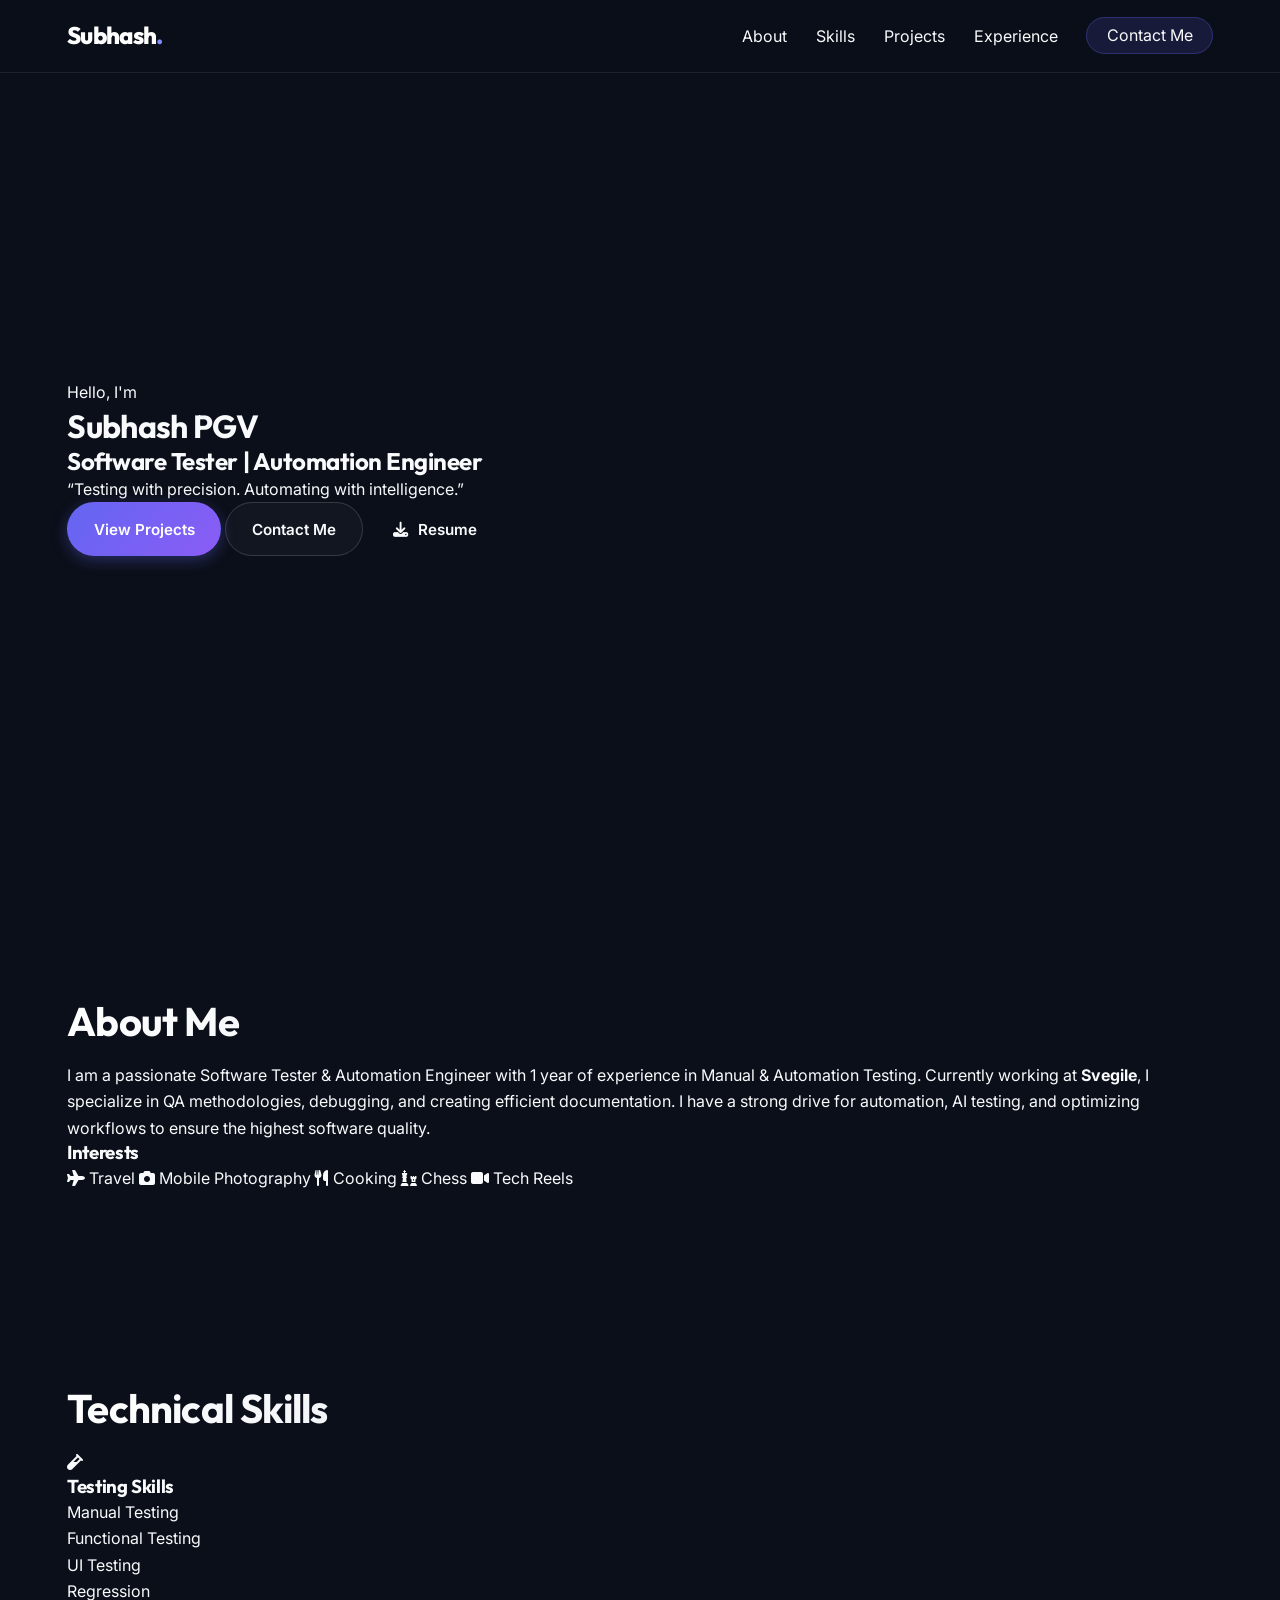
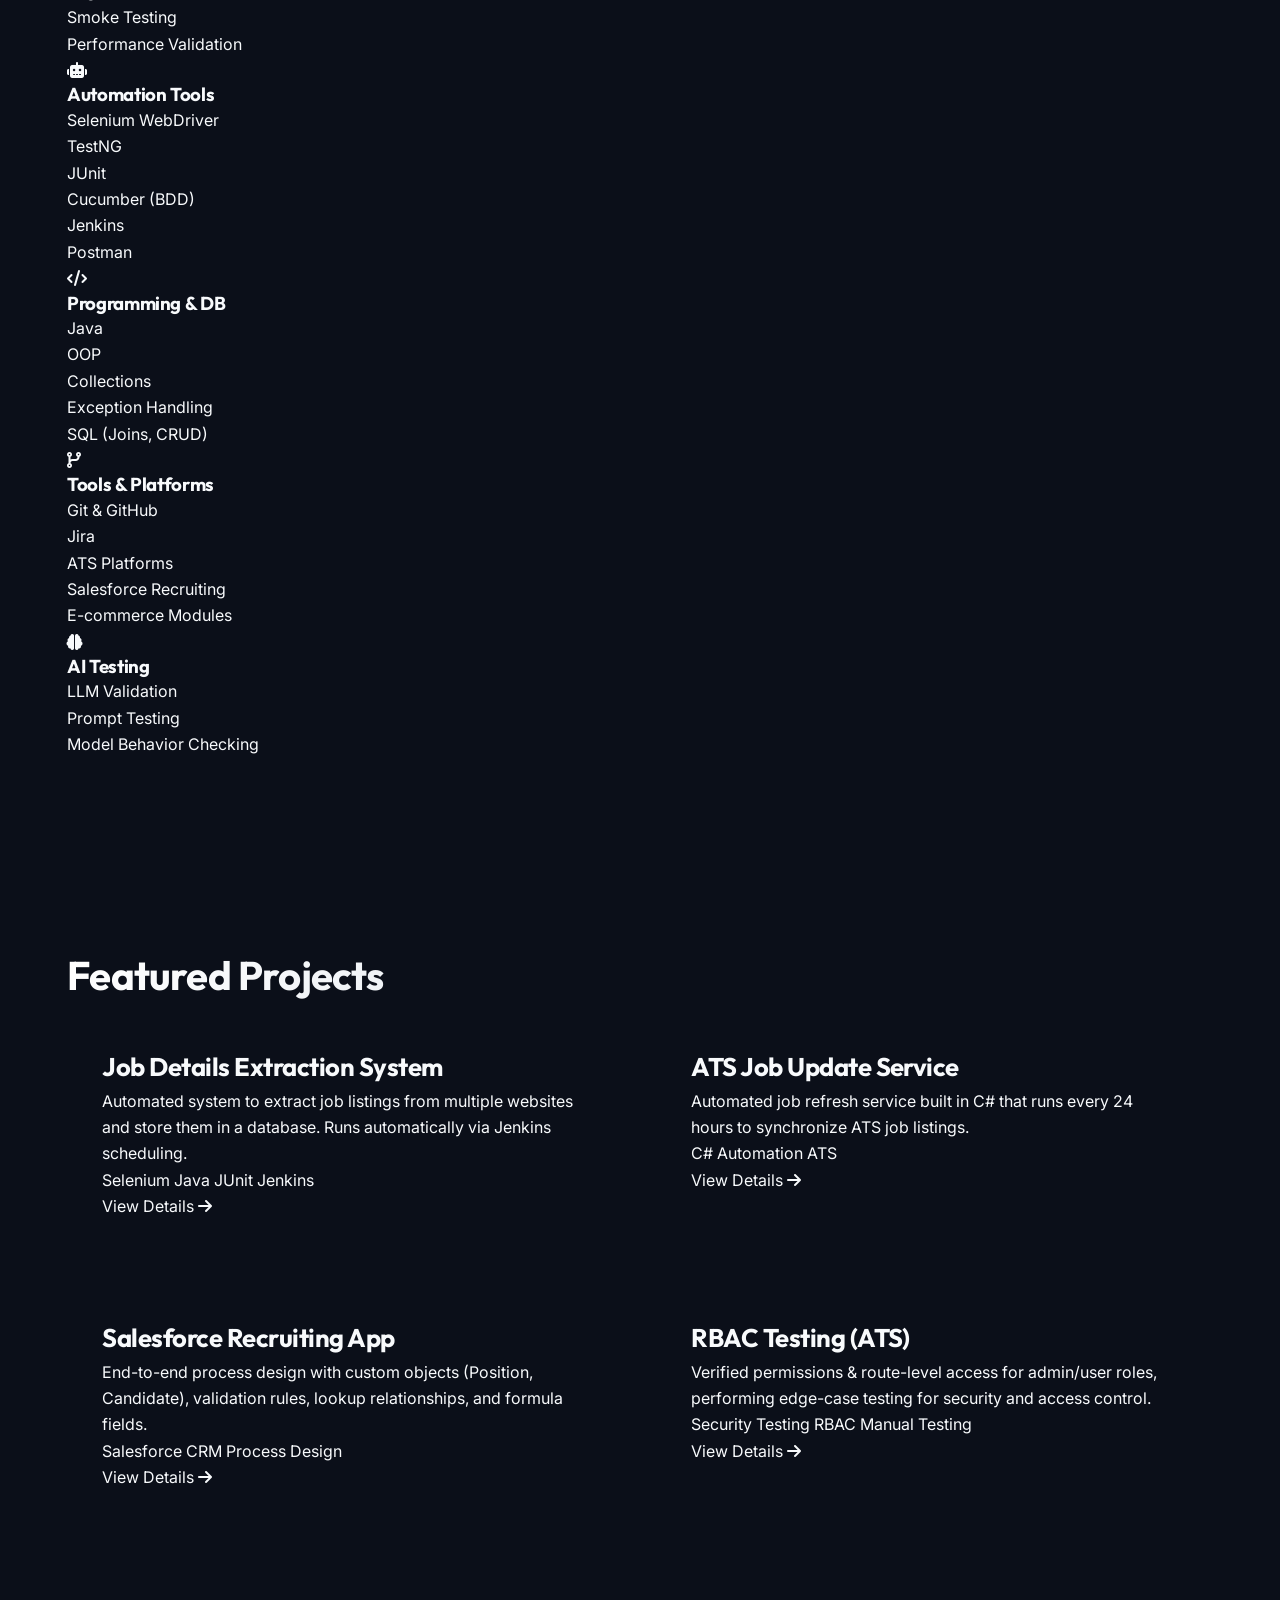
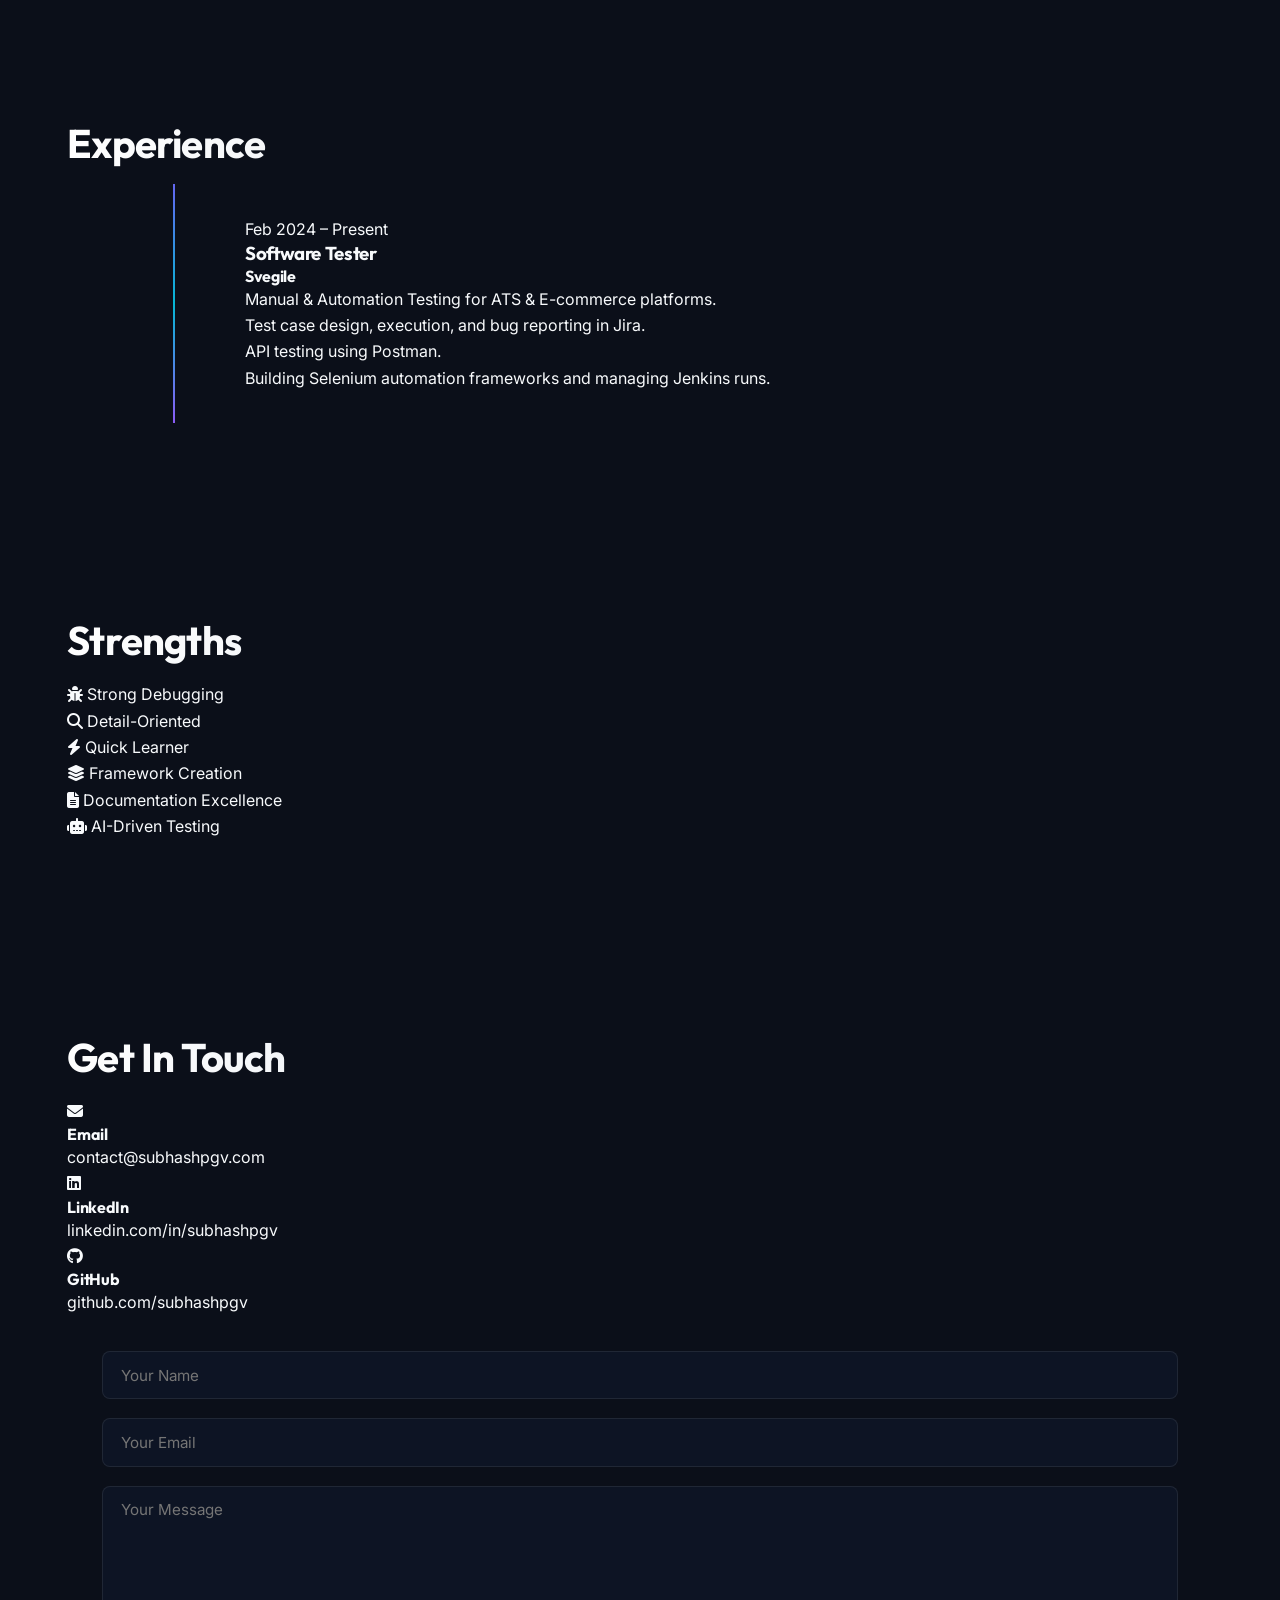
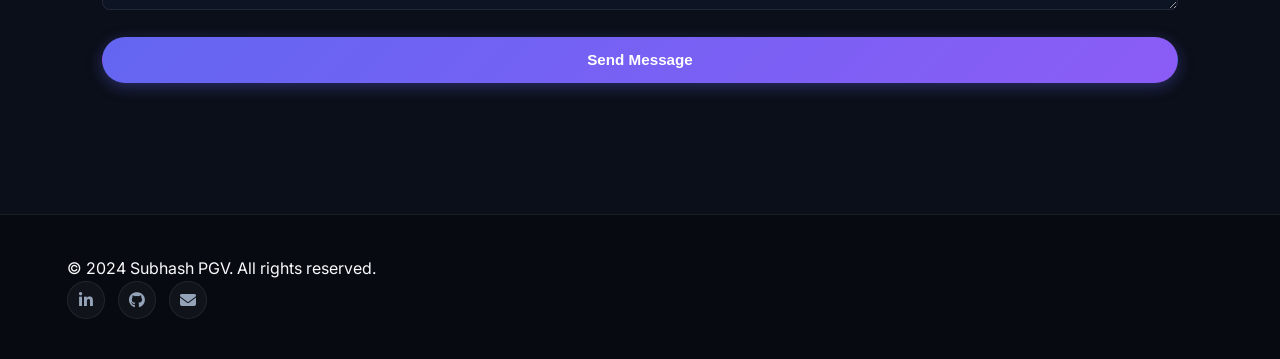
<file: index_temp.html>
<!DOCTYPE html>
<html lang="en">
    

<head>
    <meta charset="UTF-8">
    <meta name="viewport" content="width=device-width, initial-scale=1.0">
    <title>Subhash PGV | Software Tester & Automation Engineer</title>
    <meta name="description"
        content="Portfolio of Subhash PGV, a Software Tester & Automation Engineer specializing in Selenium, Java, and AI-driven testing.">
    <link rel="preconnect" href="https://fonts.googleapis.com">
    <link rel="preconnect" href="https://fonts.gstatic.com" crossorigin>
    <link
        href="https://fonts.googleapis.com/css2?family=Inter:wght@300;400;500;600;700&family=Outfit:wght@400;500;600;700&display=swap"
        rel="stylesheet">
    <link rel="stylesheet" href="style.css">
    <link rel="stylesheet" href="https://cdnjs.cloudflare.com/ajax/libs/font-awesome/6.4.0/css/all.min.css">
</head>

<body>
    <nav class="navbar">
        <div class="container nav-container">
            <a href="#" class="logo">Subhash<span class="accent">.</span></a>
            <button class="mobile-toggle" aria-label="Toggle navigation">
                <span class="bar"></span>
                <span class="bar"></span>
                <span class="bar"></span>
            </button>
            <ul class="nav-links">
                <li><a href="#about">About</a></li>
                <li><a href="#skills">Skills</a></li>
                <li><a href="#projects">Projects</a></li>
                <li><a href="#experience">Experience</a></li>
                <li><a href="#contact" class="btn-nav">Contact Me</a></li>
            </ul>
        </div>
    </nav>

    <header class="hero" id="home">
        <div class="container hero-container">
            <div class="hero-content">
                <span class="greeting">Hello, I'm</span>
                <h1 class="hero-title">Subhash PGV</h1>
                <h2 class="hero-subtitle">Software Tester <span class="divider">|</span> Automation Engineer</h2>
                <p class="hero-tagline">“Testing with precision. Automating with intelligence.”</p>
                <div class="hero-buttons">
                    <a href="#projects" class="btn btn-primary">View Projects</a>
                    <a href="#contact" class="btn btn-outline">Contact Me</a>
                    <a href="https://drive.google.com/file/d/YOUR_FILE_ID/view" target="_blank" class="btn btn-text"><i
                            class="fas fa-download"></i> Resume</a>
                </div>
            </div>
            <div class="hero-visual">
                <div class="visual-wrapper">
                    <!-- Image will be inserted here via CSS or img tag -->
                    <div class="glow-effect"></div>
                </div>
            </div>
        </div>
    </header>

    <section id="about" class="section about-section">
        <div class="container">
            <h2 class="section-title">About Me</h2>
            <div class="about-content">
                <p class="about-text">
                    I am a passionate Software Tester & Automation Engineer with 1 year of experience in Manual &
                    Automation Testing.
                    Currently working at <strong>Svegile</strong>, I specialize in QA methodologies, debugging, and
                    creating efficient documentation.
                    I have a strong drive for automation, AI testing, and optimizing workflows to ensure the highest
                    software quality.
                </p>
                <div class="interests">
                    <h3>Interests</h3>
                    <div class="interest-tags">
                        <span class="tag"><i class="fas fa-plane"></i> Travel</span>
                        <span class="tag"><i class="fas fa-camera"></i> Mobile Photography</span>
                        <span class="tag"><i class="fas fa-utensils"></i> Cooking</span>
                        <span class="tag"><i class="fas fa-chess"></i> Chess</span>
                        <span class="tag"><i class="fas fa-video"></i> Tech Reels</span>
                    </div>
                </div>
            </div>
        </div>
    </section>

    <section id="skills" class="section skills-section">
        <div class="container">
            <h2 class="section-title">Technical Skills</h2>
            <div class="skills-grid">
                <!-- Testing Skills -->
                <div class="skill-category">
                    <div class="category-header">
                        <i class="fas fa-vial"></i>
                        <h3>Testing Skills</h3>
                    </div>
                    <ul class="skill-list">
                        <li>Manual Testing</li>
                        <li>Functional Testing</li>
                        <li>UI Testing</li>
                        <li>Regression</li>
                        <li>Smoke Testing</li>
                        <li>Performance Validation</li>
                    </ul>
                </div>

                <!-- Automation Tools -->
                <div class="skill-category">
                    <div class="category-header">
                        <i class="fas fa-robot"></i>
                        <h3>Automation Tools</h3>
                    </div>
                    <ul class="skill-list">
                        <li>Selenium WebDriver</li>
                        <li>TestNG</li>
                        <li>JUnit</li>
                        <li>Cucumber (BDD)</li>
                        <li>Jenkins</li>
                        <li>Postman</li>
                    </ul>
                </div>

                <!-- Programming & DB -->
                <div class="skill-category">
                    <div class="category-header">
                        <i class="fas fa-code"></i>
                        <h3>Programming & DB</h3>
                    </div>
                    <ul class="skill-list">
                        <li>Java</li>
                        <li>OOP</li>
                        <li>Collections</li>
                        <li>Exception Handling</li>
                        <li>SQL (Joins, CRUD)</li>
                    </ul>
                </div>

                <!-- Version Control & Management -->
                <div class="skill-category">
                    <div class="category-header">
                        <i class="fas fa-code-branch"></i>
                        <h3>Tools & Platforms</h3>
                    </div>
                    <ul class="skill-list">
                        <li>Git & GitHub</li>
                        <li>Jira</li>
                        <li>ATS Platforms</li>
                        <li>Salesforce Recruiting</li>
                        <li>E-commerce Modules</li>
                    </ul>
                </div>

                <!-- AI Testing -->
                <div class="skill-category highlight-category">
                    <div class="category-header">
                        <i class="fas fa-brain"></i>
                        <h3>AI Testing</h3>
                    </div>
                    <ul class="skill-list">
                        <li>LLM Validation</li>
                        <li>Prompt Testing</li>
                        <li>Model Behavior Checking</li>
                    </ul>
                </div>
            </div>
        </div>
    </section>

    <section id="projects" class="section projects-section">
        <div class="container">
            <h2 class="section-title">Featured Projects</h2>
            <div class="projects-grid">
                <!-- Project 1 -->
                <article class="project-card">
                    <div class="card-content">
                        <h3 class="project-title">Job Details Extraction System</h3>
                        <p class="project-desc">Automated system to extract job listings from multiple websites and
                            store them in a database. Runs automatically via Jenkins scheduling.</p>
                        <div class="tech-stack">
                            <span>Selenium</span>
                            <span>Java</span>
                            <span>JUnit</span>
                            <span>Jenkins</span>
                        </div>
                        <a href="#" class="btn-link">View Details <i class="fas fa-arrow-right"></i></a>
                    </div>
                </article>

                <!-- Project 2 -->
                <article class="project-card">
                    <div class="card-content">
                        <h3 class="project-title">ATS Job Update Service</h3>
                        <p class="project-desc">Automated job refresh service built in C# that runs every 24 hours to
                            synchronize ATS job listings.</p>
                        <div class="tech-stack">
                            <span>C#</span>
                            <span>Automation</span>
                            <span>ATS</span>
                        </div>
                        <a href="#" class="btn-link">View Details <i class="fas fa-arrow-right"></i></a>
                    </div>
                </article>

                <!-- Project 3 -->
                <article class="project-card">
                    <div class="card-content">
                        <h3 class="project-title">Salesforce Recruiting App</h3>
                        <p class="project-desc">End-to-end process design with custom objects (Position, Candidate),
                            validation rules, lookup relationships, and formula fields.</p>
                        <div class="tech-stack">
                            <span>Salesforce</span>
                            <span>CRM</span>
                            <span>Process Design</span>
                        </div>
                        <a href="#" class="btn-link">View Details <i class="fas fa-arrow-right"></i></a>
                    </div>
                </article>

                <!-- Project 4 -->
                <article class="project-card">
                    <div class="card-content">
                        <h3 class="project-title">RBAC Testing (ATS)</h3>
                        <p class="project-desc">Verified permissions & route-level access for admin/user roles,
                            performing edge-case testing for security and access control.</p>
                        <div class="tech-stack">
                            <span>Security Testing</span>
                            <span>RBAC</span>
                            <span>Manual Testing</span>
                        </div>
                        <a href="#" class="btn-link">View Details <i class="fas fa-arrow-right"></i></a>
                    </div>
                </article>
            </div>
        </div>
    </section>

    <section id="experience" class="section experience-section">
        <div class="container">
            <h2 class="section-title">Experience</h2>
            <div class="timeline">
                <div class="timeline-item">
                    <div class="timeline-marker"></div>
                    <div class="timeline-content">
                        <span class="date">Feb 2024 – Present</span>
                        <h3 class="role">Software Tester</h3>
                        <h4 class="company">Svegile</h4>
                        <ul class="responsibilities">
                            <li>Manual & Automation Testing for ATS & E-commerce platforms.</li>
                            <li>Test case design, execution, and bug reporting in Jira.</li>
                            <li>API testing using Postman.</li>
                            <li>Building Selenium automation frameworks and managing Jenkins runs.</li>
                        </ul>
                    </div>
                </div>
            </div>
        </div>
    </section>

    <section id="strengths" class="section strengths-section">
        <div class="container">
            <h2 class="section-title">Strengths</h2>
            <div class="strengths-wrapper">
                <div class="strength-badge">
                    <i class="fas fa-bug"></i>
                    <span>Strong Debugging</span>
                </div>
                <div class="strength-badge">
                    <i class="fas fa-search"></i>
                    <span>Detail-Oriented</span>
                </div>
                <div class="strength-badge">
                    <i class="fas fa-bolt"></i>
                    <span>Quick Learner</span>
                </div>
                <div class="strength-badge">
                    <i class="fas fa-layer-group"></i>
                    <span>Framework Creation</span>
                </div>
                <div class="strength-badge">
                    <i class="fas fa-file-alt"></i>
                    <span>Documentation Excellence</span>
                </div>
                <div class="strength-badge">
                    <i class="fas fa-robot"></i>
                    <span>AI-Driven Testing</span>
                </div>
            </div>
        </div>
    </section>

    <section id="contact" class="section contact-section">
        <div class="container">
            <h2 class="section-title">Get In Touch</h2>
            <div class="contact-info-centered">
                <div class="contact-info">
                    <div class="info-item">
                        <i class="fas fa-envelope"></i>
                        <div>
                            <h4>Email</h4>
                            <a href="mailto:contact@subhashpgv.com">contact@subhashpgv.com</a>
                        </div>
                    </div>
                    <div class="info-item">
                        <i class="fab fa-linkedin"></i>
                        <div>
                            <h4>LinkedIn</h4>
                            <a href="#">linkedin.com/in/subhashpgv</a>
                        </div>
                    </div>
                    <div class="info-item">
                        <i class="fab fa-github"></i>
                        <div>
                            <h4>GitHub</h4>
                            <a href="#">github.com/subhashpgv</a>
                        </div>
                    </div>
                </div>
                <form class="contact-form" id="contactForm">
                    <div class="form-group">
                        <input type="text" id="name" required placeholder="Your Name">
                    </div>
                    <div class="form-group">
                        <input type="email" id="email" required placeholder="Your Email">
                    </div>
                    <div class="form-group">
                        <textarea id="message" rows="5" required placeholder="Your Message"></textarea>
                    </div>
                    <button type="submit" class="btn btn-primary btn-block">Send Message</button>
                </form>
            </div>
        </div>
    </section>

    <footer class="footer">
        <div class="container">
            <div class="footer-content">
                <p>&copy; 2024 Subhash PGV. All rights reserved.</p>
                <div class="social-links">
                    <a href="#" aria-label="LinkedIn"><i class="fab fa-linkedin-in"></i></a>
                    <a href="#" aria-label="GitHub"><i class="fab fa-github"></i></a>
                    <a href="#" aria-label="Email"><i class="fas fa-envelope"></i></a>
                </div>
            </div>
        </div>
    </footer>

    <script src="script.js"></script>
</body>

</html>
</file>
<file: style.css>
/* Modern Design System & CSS Custom Properties */
:root {
    --bg-dark: #0b0f19;
    --bg-dark-surface: #111827;
    --bg-card: rgba(30, 41, 59, 0.5);
    --bg-card-hover: rgba(30, 41, 59, 0.8);
    --glass-border: rgba(255, 255, 255, 0.08);
    --glass-border-hover: rgba(99, 102, 241, 0.4);
    
    --primary: #6366f1;       /* Indigo */
    --primary-light: #818cf8;
    --primary-glow: rgba(99, 102, 241, 0.35);
    
    --secondary: #8b5cf6;     /* Violet */
    --secondary-glow: rgba(139, 92, 246, 0.3);
    
    --accent: #06b6d4;        /* Cyan */
    --accent-glow: rgba(6, 182, 212, 0.3);
    
    --success: #10b981;       /* Emerald */
    --warning: #f59e0b;       /* Amber */
    
    --text-main: #f8fafc;     /* Slate 50 */
    --text-muted: #94a3b8;    /* Slate 400 */
    --text-dim: #64748b;      /* Slate 500 */
    
    --font-main: 'Inter', system-ui, -apple-system, sans-serif;
    --font-heading: 'Outfit', system-ui, -apple-system, sans-serif;
    
    --radius-sm: 8px;
    --radius-md: 14px;
    --radius-lg: 20px;
    --radius-full: 9999px;
    
    --transition-fast: all 0.2s cubic-bezier(0.4, 0, 0.2, 1);
    --transition-normal: all 0.3s cubic-bezier(0.4, 0, 0.2, 1);
    --transition-slow: all 0.5s cubic-bezier(0.4, 0, 0.2, 1);
}

/* Reset & Global Box Sizing */
* {
    margin: 0;
    padding: 0;
    box-sizing: border-box;
}

html {
    scroll-behavior: smooth;
    color-scheme: dark;
}

body {
    font-family: var(--font-main);
    background-color: var(--bg-dark);
    color: var(--text-main);
    line-height: 1.65;
    overflow-x: hidden;
    -webkit-font-smoothing: antialiased;
}

/* Typography Helpers */
h1, h2, h3, h4, h5, h6 {
    font-family: var(--font-heading);
    font-weight: 700;
    line-height: 1.25;
    letter-spacing: -0.02em;
}

a {
    text-decoration: none;
    color: inherit;
    transition: var(--transition-fast);
}

ul {
    list-style: none;
}

/* Layout Container */
.container {
    width: 92%;
    max-width: 1240px;
    margin: 0 auto;
    padding: 0 1rem;
}

.section {
    padding: 6rem 0;
    position: relative;
}

/* Glassmorphism Card Style */
.glass-card {
    background: var(--bg-card);
    backdrop-filter: blur(12px);
    -webkit-backdrop-filter: blur(12px);
    border: 1px solid var(--glass-border);
    border-radius: var(--radius-md);
    transition: var(--transition-normal);
}

.glass-card:hover {
    background: var(--bg-card-hover);
    border-color: var(--glass-border-hover);
    box-shadow: 0 12px 30px -10px rgba(0, 0, 0, 0.5), 0 0 20px var(--primary-glow);
}

/* Section Header Component */
.section-header {
    text-align: center;
    max-width: 800px;
    margin: 0 auto 4rem;
}

.section-subtitle {
    display: inline-block;
    font-size: 0.85rem;
    font-weight: 700;
    text-transform: uppercase;
    letter-spacing: 0.1em;
    color: var(--accent);
    margin-bottom: 0.5rem;
}

.section-title {
    font-size: 2.5rem;
    background: linear-gradient(135deg, #ffffff 0%, #cbd5e1 100%);
    -webkit-background-clip: text;
    -webkit-text-fill-color: transparent;
    margin-bottom: 1rem;
}

.section-desc {
    font-size: 1.05rem;
    color: var(--text-muted);
}

/* Button Components */
.btn {
    display: inline-flex;
    align-items: center;
    justify-content: center;
    gap: 0.6rem;
    padding: 0.85rem 1.6rem;
    border-radius: var(--radius-full);
    font-weight: 600;
    font-size: 0.95rem;
    cursor: pointer;
    border: 1px solid transparent;
    transition: var(--transition-normal);
}

.btn-primary {
    background: linear-gradient(135deg, var(--primary) 0%, var(--secondary) 100%);
    color: #ffffff;
    box-shadow: 0 4px 15px var(--primary-glow);
}

.btn-primary:hover {
    transform: translateY(-2px);
    box-shadow: 0 8px 25px var(--primary-glow);
    color: #ffffff;
}

.btn-outline {
    background: rgba(255, 255, 255, 0.03);
    border-color: rgba(255, 255, 255, 0.15);
    color: var(--text-main);
}

.btn-outline:hover {
    background: rgba(99, 102, 241, 0.15);
    border-color: var(--primary);
    color: #ffffff;
    transform: translateY(-2px);
}

.btn-secondary {
    background: rgba(6, 182, 212, 0.12);
    border-color: rgba(6, 182, 212, 0.3);
    color: var(--accent);
}

.btn-secondary:hover {
    background: rgba(6, 182, 212, 0.25);
    border-color: var(--accent);
    color: #ffffff;
    transform: translateY(-2px);
}

.btn-block {
    width: 100%;
}

/* Navbar */
.navbar {
    position: fixed;
    top: 0;
    left: 0;
    width: 100%;
    z-index: 1000;
    background: rgba(11, 15, 25, 0.85);
    backdrop-filter: blur(16px);
    -webkit-backdrop-filter: blur(16px);
    border-bottom: 1px solid var(--glass-border);
    padding: 1rem 0;
    transition: var(--transition-fast);
}

.nav-container {
    display: flex;
    justify-content: space-between;
    align-items: center;
}

.logo {
    font-family: var(--font-heading);
    font-size: 1.5rem;
    font-weight: 800;
    letter-spacing: -0.03em;
    color: #ffffff;
}

.logo .accent {
    color: var(--primary-light);
}

.nav-links {
    display: flex;
    gap: 1.8rem;
    align-items: center;
}

.nav-link {
    font-size: 0.92rem;
    font-weight: 500;
    color: var(--text-muted);
    position: relative;
    padding: 0.4rem 0;
}

.nav-link:hover, .nav-link.active {
    color: var(--text-main);
}

.nav-link.active::after {
    content: '';
    position: absolute;
    bottom: 0;
    left: 0;
    width: 100%;
    height: 2px;
    background: linear-gradient(90deg, var(--primary), var(--accent));
    border-radius: 2px;
}

.btn-nav {
    padding: 0.45rem 1.2rem;
    background: rgba(99, 102, 241, 0.15);
    border: 1px solid rgba(99, 102, 241, 0.3);
    border-radius: var(--radius-full);
    color: var(--text-main) !important;
}

.btn-nav:hover {
    background: var(--primary);
    color: #ffffff !important;
}

.mobile-toggle {
    display: none;
    background: none;
    border: none;
    cursor: pointer;
    flex-direction: column;
    gap: 5px;
    padding: 0.5rem;
}

.mobile-toggle .bar {
    width: 24px;
    height: 2px;
    background-color: var(--text-main);
    border-radius: 2px;
    transition: var(--transition-normal);
}

/* Hero Section */
.hero {
    min-height: 100vh;
    display: flex;
    align-items: center;
    padding-top: 100px;
    padding-bottom: 4rem;
    position: relative;
    overflow: hidden;
}

.hero-bg-shapes .shape {
    position: absolute;
    border-radius: 50%;
    filter: blur(100px);
    z-index: -1;
    opacity: 0.4;
}

.shape-1 {
    top: -10%;
    right: -5%;
    width: 550px;
    height: 550px;
    background: radial-gradient(circle, var(--primary-glow) 0%, transparent 70%);
}

.shape-2 {
    bottom: -10%;
    left: -5%;
    width: 450px;
    height: 450px;
    background: radial-gradient(circle, var(--accent-glow) 0%, transparent 70%);
}

.hero-container {
    display: grid;
    grid-template-columns: 1.15fr 0.85fr;
    gap: 3rem;
    align-items: center;
}

.badge-pill {
    display: inline-flex;
    align-items: center;
    gap: 0.6rem;
    padding: 0.4rem 1rem;
    background: rgba(16, 185, 129, 0.1);
    border: 1px solid rgba(16, 185, 129, 0.25);
    border-radius: var(--radius-full);
    font-size: 0.82rem;
    font-weight: 600;
    color: var(--success);
    margin-bottom: 1.2rem;
}

.pulse-dot {
    width: 8px;
    height: 8px;
    background-color: var(--success);
    border-radius: 50%;
    box-shadow: 0 0 0 0 rgba(16, 185, 129, 0.7);
    animation: pulse-animation 2s infinite;
}

@keyframes pulse-animation {
    0% {
        transform: scale(0.95);
        box-shadow: 0 0 0 0 rgba(16, 185, 129, 0.7);
    }
    70% {
        transform: scale(1);
        box-shadow: 0 0 0 8px rgba(16, 185, 129, 0);
    }
    100% {
        transform: scale(0.95);
        box-shadow: 0 0 0 0 rgba(16, 185, 129, 0);
    }
}

.hero-name {
    font-size: 3.8rem;
    font-weight: 800;
    letter-spacing: -0.03em;
    background: linear-gradient(135deg, #ffffff 0%, #cbd5e1 100%);
    -webkit-background-clip: text;
    -webkit-text-fill-color: transparent;
    margin-bottom: 0.5rem;
}

.hero-primary-headline {
    font-size: 1.35rem;
    color: var(--primary-light);
    font-weight: 600;
    margin-bottom: 0.5rem;
}

.hero-primary-headline .divider {
    color: var(--text-dim);
    margin: 0 0.3rem;
}

.hero-secondary-headline {
    font-size: 1.05rem;
    color: var(--accent);
    font-weight: 500;
    margin-bottom: 1.2rem;
    display: flex;
    align-items: center;
    gap: 0.5rem;
}

.hero-short-intro {
    font-size: 1.05rem;
    color: var(--text-muted);
    margin-bottom: 1.8rem;
    max-width: 620px;
    line-height: 1.7;
}

.hero-short-intro strong {
    color: var(--text-main);
}

.hero-badges {
    display: flex;
    flex-wrap: wrap;
    gap: 0.6rem;
    margin-bottom: 2rem;
}

.badge {
    display: inline-flex;
    align-items: center;
    gap: 0.4rem;
    padding: 0.35rem 0.85rem;
    background: rgba(255, 255, 255, 0.04);
    border: 1px solid var(--glass-border);
    border-radius: var(--radius-sm);
    font-size: 0.82rem;
    font-weight: 500;
    color: var(--text-muted);
    transition: var(--transition-fast);
}

.badge:hover {
    border-color: var(--primary);
    color: var(--text-main);
    background: rgba(99, 102, 241, 0.1);
}

.badge i {
    color: var(--primary-light);
    font-size: 0.78rem;
}

.hero-ctas {
    display: flex;
    gap: 1rem;
    flex-wrap: wrap;
}

/* Profile Code Card in Hero */
.profile-card-wrapper {
    perspective: 1000px;
}

.profile-card {
    background: rgba(15, 23, 42, 0.85);
    border: 1px solid rgba(255, 255, 255, 0.1);
    border-radius: var(--radius-lg);
    overflow: hidden;
    box-shadow: 0 20px 40px -15px rgba(0, 0, 0, 0.6), 0 0 30px rgba(99, 102, 241, 0.2);
}

.card-header {
    background: rgba(30, 41, 59, 0.7);
    padding: 0.8rem 1.2rem;
    display: flex;
    align-items: center;
    justify-content: space-between;
    border-bottom: 1px solid var(--glass-border);
}

.window-dots {
    display: flex;
    gap: 6px;
}

.window-dots .dot {
    width: 10px;
    height: 10px;
    border-radius: 50%;
}

.dot.red { background: #ef4444; }
.dot.yellow { background: #f59e0b; }
.dot.green { background: #10b981; }

.card-title-tag {
    font-family: monospace;
    font-size: 0.8rem;
    color: var(--text-dim);
}

.code-snippet {
    padding: 1.5rem;
    font-family: 'Fira Code', Consolas, Monaco, monospace;
    font-size: 0.85rem;
    line-height: 1.6;
    overflow-x: auto;
    color: var(--text-muted);
}

.code-keyword { color: var(--secondary); }
.code-prop { color: var(--accent); }
.code-string { color: var(--success); }

.card-stats {
    display: grid;
    grid-template-columns: repeat(3, 1fr);
    gap: 1px;
    background: var(--glass-border);
    border-top: 1px solid var(--glass-border);
}

.stat-item {
    background: rgba(15, 23, 42, 0.9);
    padding: 1rem;
    text-align: center;
}

.stat-val {
    display: block;
    font-family: var(--font-heading);
    font-size: 1.4rem;
    font-weight: 800;
    color: var(--primary-light);
}

.stat-lbl {
    font-size: 0.72rem;
    color: var(--text-dim);
    text-transform: uppercase;
    letter-spacing: 0.05em;
}

/* About Section */
.about-grid {
    display: grid;
    grid-template-columns: 1.4fr 0.85fr;
    gap: 2rem;
}

.about-card {
    padding: 2.2rem;
}

.about-main-text {
    font-size: 1.05rem;
    color: var(--text-muted);
    line-height: 1.8;
}

.about-main-text p {
    margin-bottom: 1.2rem;
}

.about-main-text p:last-child {
    margin-bottom: 0;
}

.about-main-text strong {
    color: var(--text-main);
}

.highlight-box {
    background: rgba(6, 182, 212, 0.08);
    border-left: 3px solid var(--accent);
    padding: 1rem 1.2rem;
    border-radius: var(--radius-sm);
    color: var(--text-main) !important;
}

.highlight-box i {
    color: var(--accent);
    margin-right: 0.5rem;
}

.about-quick-info {
    display: flex;
    flex-direction: column;
    gap: 1rem;
}

.info-card {
    padding: 1.2rem;
    display: flex;
    align-items: center;
    gap: 1.2rem;
}

.info-card .card-icon {
    font-size: 1.4rem;
    color: var(--primary-light);
    width: 45px;
    height: 45px;
    background: rgba(99, 102, 241, 0.12);
    border-radius: var(--radius-md);
    display: flex;
    align-items: center;
    justify-content: center;
    flex-shrink: 0;
}

.info-card h4 {
    font-size: 0.85rem;
    color: var(--text-dim);
    text-transform: uppercase;
    letter-spacing: 0.05em;
    margin-bottom: 0.2rem;
}

.info-card p, .info-card a {
    font-size: 0.95rem;
    font-weight: 500;
    color: var(--text-main);
}

.info-card a:hover {
    color: var(--primary-light);
}

/* Professional Journey Pipeline */
.journey-section {
    background: rgba(15, 23, 42, 0.4);
    border-top: 1px solid var(--glass-border);
    border-bottom: 1px solid var(--glass-border);
}

.journey-pipeline {
    display: flex;
    align-items: center;
    justify-content: space-between;
    gap: 0.8rem;
    overflow-x: auto;
    padding: 1rem 0.5rem;
}

.journey-node {
    flex: 1;
    min-width: 180px;
    background: var(--bg-card);
    border: 1px solid var(--glass-border);
    border-radius: var(--radius-md);
    padding: 1.4rem 1rem;
    text-align: center;
    transition: var(--transition-normal);
}

.journey-node:hover {
    transform: translateY(-5px);
    border-color: var(--primary);
}

.journey-node.highlight-node {
    background: linear-gradient(145deg, rgba(99, 102, 241, 0.15), rgba(6, 182, 212, 0.15));
    border-color: rgba(6, 182, 212, 0.4);
}

.node-icon {
    font-size: 1.5rem;
    color: var(--primary-light);
    margin-bottom: 0.8rem;
}

.highlight-node .node-icon {
    color: var(--accent);
}

.node-content h4 {
    font-size: 0.92rem;
    color: var(--text-main);
    margin-bottom: 0.4rem;
}

.node-content p {
    font-size: 0.78rem;
    color: var(--text-muted);
    line-height: 1.4;
}

.journey-arrow {
    color: var(--text-dim);
    font-size: 1rem;
    flex-shrink: 0;
}

/* Timeline / Professional Experience */
.timeline {
    position: relative;
    max-width: 950px;
    margin: 0 auto;
    padding-left: 2rem;
}

.timeline::before {
    content: '';
    position: absolute;
    left: 8px;
    top: 0;
    bottom: 0;
    width: 2px;
    background: linear-gradient(180deg, var(--primary) 0%, var(--accent) 50%, var(--secondary) 100%);
}

.timeline-item {
    position: relative;
    margin-bottom: 3rem;
}

.timeline-item:last-child {
    margin-bottom: 0;
}

.timeline-dot {
    position: absolute;
    left: -2rem;
    top: 1.5rem;
    width: 34px;
    height: 34px;
    background: var(--bg-dark);
    border: 2px solid var(--primary-light);
    border-radius: 50%;
    display: flex;
    align-items: center;
    justify-content: center;
    color: var(--primary-light);
    font-size: 0.85rem;
    z-index: 2;
    box-shadow: 0 0 10px var(--primary-glow);
}

.timeline-content {
    padding: 2rem;
    margin-left: 1rem;
}

.timeline-header {
    display: flex;
    justify-content: space-between;
    align-items: flex-start;
    flex-wrap: wrap;
    gap: 0.8rem;
    margin-bottom: 1rem;
}

.role-title {
    font-size: 1.4rem;
    color: var(--text-main);
}

.company-name {
    font-size: 1.05rem;
    color: var(--primary-light);
    font-weight: 500;
}

.timeline-date {
    font-size: 0.85rem;
    font-weight: 600;
    color: var(--accent);
    background: rgba(6, 182, 212, 0.1);
    padding: 0.3rem 0.8rem;
    border-radius: var(--radius-full);
    border: 1px solid rgba(6, 182, 212, 0.2);
}

.project-tag-bar {
    display: flex;
    flex-wrap: wrap;
    gap: 1rem;
    background: rgba(0, 0, 0, 0.2);
    padding: 0.6rem 1rem;
    border-radius: var(--radius-sm);
    margin-bottom: 1rem;
    font-size: 0.88rem;
    color: var(--text-muted);
}

.project-tag-bar strong {
    color: var(--text-main);
}

.tech-badges {
    display: flex;
    flex-wrap: wrap;
    gap: 0.5rem;
    margin-bottom: 1.2rem;
}

.t-badge {
    font-size: 0.78rem;
    font-weight: 500;
    padding: 0.25rem 0.65rem;
    background: rgba(99, 102, 241, 0.1);
    border: 1px solid rgba(99, 102, 241, 0.2);
    border-radius: 4px;
    color: var(--text-muted);
}

.resp-list {
    list-style: none;
}

.resp-list li {
    position: relative;
    padding-left: 1.5rem;
    margin-bottom: 0.6rem;
    color: var(--text-muted);
    font-size: 0.95rem;
}

.resp-list li::before {
    content: '▹';
    position: absolute;
    left: 0;
    color: var(--primary-light);
    font-weight: bold;
}

/* Featured Enterprise Projects */
.projects-grid {
    display: grid;
    grid-template-columns: repeat(auto-fit, minmax(450px, 1fr));
    gap: 2rem;
}

.project-card {
    padding: 2.2rem;
    display: flex;
    flex-direction: column;
}

.project-meta {
    display: flex;
    justify-content: space-between;
    align-items: center;
    flex-wrap: wrap;
    gap: 0.5rem;
    margin-bottom: 0.8rem;
}

.project-category {
    font-size: 0.82rem;
    font-weight: 700;
    text-transform: uppercase;
    letter-spacing: 0.05em;
    color: var(--secondary);
}

.client-badge {
    font-size: 0.82rem;
    color: var(--accent);
}

.project-title {
    font-size: 1.6rem;
    color: var(--text-main);
    margin-bottom: 0.3rem;
}

.project-role-badge {
    font-size: 0.9rem;
    color: var(--text-muted);
    font-weight: 500;
    margin-bottom: 1.2rem;
}

.project-summary {
    font-size: 0.98rem;
    color: var(--text-muted);
    margin-bottom: 1.5rem;
    line-height: 1.6;
}

.project-section-block {
    margin-bottom: 1.4rem;
}

.project-section-block h5 {
    font-size: 0.9rem;
    color: var(--text-main);
    margin-bottom: 0.6rem;
}

.integration-pills {
    display: flex;
    flex-wrap: wrap;
    gap: 0.5rem;
}

.pill {
    font-size: 0.82rem;
    background: rgba(255, 255, 255, 0.05);
    border: 1px solid var(--glass-border);
    padding: 0.3rem 0.75rem;
    border-radius: var(--radius-full);
    color: var(--text-main);
}

.pill i {
    color: var(--accent);
    margin-right: 0.3rem;
}

.testing-areas-grid {
    display: grid;
    grid-template-columns: repeat(auto-fill, minmax(180px, 1fr));
    gap: 0.5rem;
}

.testing-areas-grid span {
    font-size: 0.82rem;
    color: var(--text-muted);
    display: flex;
    align-items: center;
    gap: 0.4rem;
}

.testing-areas-grid i {
    color: var(--success);
    font-size: 0.75rem;
}

.project-contribution {
    background: rgba(99, 102, 241, 0.08);
    border-left: 3px solid var(--primary);
    padding: 1rem;
    border-radius: var(--radius-sm);
    margin-bottom: 1.5rem;
}

.project-contribution h5 {
    font-size: 0.88rem;
    color: var(--primary-light);
    margin-bottom: 0.3rem;
}

.project-contribution p {
    font-size: 0.9rem;
    color: var(--text-muted);
    line-height: 1.5;
}

.tech-stack-footer {
    display: flex;
    flex-wrap: wrap;
    gap: 0.5rem;
    margin-top: auto;
    padding-top: 1rem;
    border-top: 1px solid var(--glass-border);
}

.tech-stack-footer span {
    font-size: 0.78rem;
    font-weight: 600;
    padding: 0.2rem 0.6rem;
    background: rgba(255, 255, 255, 0.04);
    border-radius: 4px;
    color: var(--text-dim);
}

/* Freelance Section */
.freelance-section {
    background: rgba(15, 23, 42, 0.3);
    border-top: 1px solid var(--glass-border);
    border-bottom: 1px solid var(--glass-border);
}

.freelance-card {
    padding: 2.5rem;
}

.freelance-badge-bar {
    display: flex;
    justify-content: space-between;
    align-items: center;
    flex-wrap: wrap;
    gap: 1rem;
    margin-bottom: 1.5rem;
}

.freelance-tag {
    font-size: 0.85rem;
    font-weight: 700;
    background: rgba(16, 185, 129, 0.12);
    border: 1px solid rgba(16, 185, 129, 0.3);
    color: var(--success);
    padding: 0.4rem 1rem;
    border-radius: var(--radius-full);
}

.region-tag {
    font-size: 0.88rem;
    color: var(--accent);
    font-weight: 500;
}

.freelance-content-grid {
    display: grid;
    grid-template-columns: 1.4fr 0.85fr;
    gap: 2rem;
}

.freelance-title {
    font-size: 1.8rem;
    color: var(--text-main);
    margin-bottom: 0.8rem;
}

.freelance-overview {
    font-size: 1.05rem;
    color: var(--text-muted);
    margin-bottom: 1.8rem;
    line-height: 1.7;
}

.freelance-block {
    margin-bottom: 1.5rem;
}

.freelance-block h5 {
    font-size: 0.95rem;
    color: var(--text-main);
    margin-bottom: 0.8rem;
}

.bullet-grid {
    display: grid;
    grid-template-columns: repeat(auto-fill, minmax(220px, 1fr));
    gap: 0.5rem;
    list-style: none;
}

.bullet-grid li {
    position: relative;
    padding-left: 1.2rem;
    font-size: 0.9rem;
    color: var(--text-muted);
}

.bullet-grid li::before {
    content: '•';
    position: absolute;
    left: 0;
    color: var(--accent);
    font-size: 1.2rem;
    line-height: 1;
}

.freelance-meta-side {
    display: flex;
    flex-direction: column;
    gap: 1.2rem;
}

.meta-box {
    padding: 1.5rem;
}

.meta-box h4 {
    font-size: 0.95rem;
    color: var(--text-main);
    margin-bottom: 0.6rem;
}

.meta-box p {
    font-size: 0.9rem;
    color: var(--text-muted);
    line-height: 1.5;
}

.tech-pills {
    display: flex;
    flex-wrap: wrap;
    gap: 0.5rem;
}

.tech-pills span {
    font-size: 0.82rem;
    background: rgba(99, 102, 241, 0.12);
    border: 1px solid rgba(99, 102, 241, 0.25);
    padding: 0.3rem 0.75rem;
    border-radius: var(--radius-sm);
    color: var(--primary-light);
}

/* Clean Project Video Block */
.project-video-block {
    margin-bottom: 2.2rem;
}

.video-container-clean {
    position: relative;
    width: 100%;
    max-height: 520px;
    border-radius: var(--radius-md);
    overflow: hidden;
    background: #090d16;
    border: 1px solid var(--glass-border);
    box-shadow: 0 15px 35px -10px rgba(0, 0, 0, 0.7), 0 0 25px rgba(99, 102, 241, 0.15);
}

.project-video-player {
    width: 100%;
    height: 100%;
    max-height: 520px;
    object-fit: cover;
    object-position: top left;
    display: block;
}

.exp-text strong {
    color: var(--text-main);
}

/* Indicators */
.carousel-indicators {
    display: flex;
    justify-content: center;
    gap: 0.6rem;
    margin-top: 1.5rem;
}

.indicator-dot {
    width: 10px;
    height: 10px;
    border-radius: 50%;
    background: rgba(255, 255, 255, 0.15);
    border: none;
    cursor: pointer;
    transition: var(--transition-fast);
}

.indicator-dot.active {
    width: 28px;
    border-radius: var(--radius-full);
    background: var(--primary-light);
}

/* Skills Matrix */
.skills-matrix-grid {
    display: grid;
    grid-template-columns: repeat(auto-fit, minmax(280px, 1fr));
    gap: 1.8rem;
}

.skill-matrix-card {
    padding: 1.8rem;
}

.matrix-header {
    display: flex;
    align-items: center;
    gap: 0.8rem;
    margin-bottom: 1.4rem;
    padding-bottom: 1rem;
    border-bottom: 1px solid var(--glass-border);
}

.matrix-icon {
    font-size: 1.4rem;
    color: var(--primary-light);
}

.matrix-header h3 {
    font-size: 1.15rem;
    color: var(--text-main);
}

.matrix-list {
    display: flex;
    flex-direction: column;
    gap: 0.6rem;
}

.matrix-list li {
    font-size: 0.92rem;
    color: var(--text-muted);
    display: flex;
    align-items: center;
    gap: 0.6rem;
}

.matrix-list i {
    color: var(--primary-light);
    font-size: 0.8rem;
}

/* Business Applications & Future Focus */
.business-apps-section {
    background: rgba(15, 23, 42, 0.5);
    border-top: 1px solid var(--glass-border);
    border-bottom: 1px solid var(--glass-border);
}

.business-grid {
    display: grid;
    grid-template-columns: repeat(auto-fit, minmax(320px, 1fr));
    gap: 2rem;
}

.biz-card {
    padding: 2.2rem;
    display: flex;
    flex-direction: column;
}

.biz-card-icon {
    font-size: 2.2rem;
    color: var(--accent);
    margin-bottom: 1rem;
}

.biz-card h3 {
    font-size: 1.5rem;
    color: var(--text-main);
    margin-bottom: 0.2rem;
}

.biz-card-subtitle {
    font-size: 0.88rem;
    color: var(--text-dim);
    font-weight: 500;
    margin-bottom: 1.2rem;
}

.biz-list {
    list-style: none;
}

.biz-list li {
    position: relative;
    padding-left: 1.4rem;
    margin-bottom: 0.6rem;
    font-size: 0.92rem;
    color: var(--text-muted);
}

.biz-list li::before {
    content: '✓';
    position: absolute;
    left: 0;
    color: var(--accent);
    font-weight: bold;
}

.highlight-biz-card {
    background: linear-gradient(145deg, rgba(99, 102, 241, 0.15), rgba(139, 92, 246, 0.15));
    border-color: rgba(99, 102, 241, 0.35);
}

.career-path-flow {
    display: flex;
    flex-direction: column;
    align-items: center;
    gap: 0.8rem;
    margin-top: 0.8rem;
}

.path-step {
    font-size: 0.88rem;
    font-weight: 600;
    background: rgba(0, 0, 0, 0.3);
    border: 1px solid var(--glass-border);
    padding: 0.5rem 1.2rem;
    border-radius: var(--radius-md);
    width: 100%;
    text-align: center;
    color: var(--text-muted);
}

.path-step.highlighted {
    background: var(--primary);
    color: #ffffff;
    border-color: var(--primary-light);
    box-shadow: 0 4px 15px var(--primary-glow);
}

.career-path-flow i {
    color: var(--accent);
    font-size: 0.85rem;
}

/* Professional Strengths */
.strengths-grid {
    display: grid;
    grid-template-columns: repeat(auto-fit, minmax(320px, 1fr));
    gap: 1.8rem;
}

.strength-card {
    padding: 1.8rem;
    text-align: center;
}

.strength-icon {
    font-size: 2.2rem;
    color: var(--primary-light);
    margin-bottom: 1rem;
}

.strength-card h3 {
    font-size: 1.2rem;
    color: var(--text-main);
    margin-bottom: 0.5rem;
}

.strength-card p {
    font-size: 0.92rem;
    color: var(--text-muted);
    line-height: 1.6;
}

/* Contact Section */
.contact-single-wrapper {
    max-width: 720px;
    margin: 0 auto;
}

.contact-card {
    padding: 2.5rem;
}

.contact-info-grid {
    display: grid;
    grid-template-columns: repeat(auto-fit, minmax(280px, 1fr));
    gap: 1.8rem;
    margin-bottom: 1.5rem;
}

.info-row {
    display: flex;
    align-items: center;
    gap: 1.2rem;
}

.info-icon {
    width: 46px;
    height: 46px;
    background: rgba(99, 102, 241, 0.12);
    border-radius: 50%;
    display: flex;
    align-items: center;
    justify-content: center;
    color: var(--primary-light);
    font-size: 1.2rem;
    flex-shrink: 0;
}

.info-row h4 {
    font-size: 0.82rem;
    color: var(--text-dim);
    text-transform: uppercase;
    letter-spacing: 0.05em;
    margin-bottom: 0.2rem;
}

.info-row p, .info-row a {
    font-size: 0.98rem;
    font-weight: 500;
    color: var(--text-main);
}

.info-row a:hover {
    color: var(--primary-light);
}

.contact-cta-box {
    margin-top: 1.5rem;
    padding-top: 1.5rem;
    border-top: 1px solid var(--glass-border);
}

/* Contact Form */
.contact-form {
    padding: 2.2rem;
}

.form-title {
    font-size: 1.4rem;
    color: var(--text-main);
    margin-bottom: 1.5rem;
}

.form-group {
    margin-bottom: 1.2rem;
}

.form-group label {
    display: block;
    font-size: 0.85rem;
    font-weight: 600;
    color: var(--text-muted);
    margin-bottom: 0.4rem;
}

.form-group input, .form-group textarea {
    width: 100%;
    padding: 0.85rem 1.1rem;
    background: rgba(15, 23, 42, 0.7);
    border: 1px solid var(--glass-border);
    border-radius: var(--radius-sm);
    color: var(--text-main);
    font-family: var(--font-main);
    font-size: 0.95rem;
    transition: var(--transition-fast);
}

.form-group input:focus, .form-group textarea:focus {
    outline: none;
    border-color: var(--primary-light);
    box-shadow: 0 0 0 3px rgba(99, 102, 241, 0.2);
    background: rgba(15, 23, 42, 0.9);
}

.form-status {
    margin-top: 1rem;
    font-size: 0.9rem;
    font-weight: 500;
    text-align: center;
}

.form-status.success {
    color: var(--success);
}

.form-status.error {
    color: #ef4444;
}

/* Footer */
.footer {
    background: #070a11;
    border-top: 1px solid var(--glass-border);
    padding: 2.5rem 0;
}

.footer-container {
    display: flex;
    justify-content: space-between;
    align-items: center;
    flex-wrap: wrap;
    gap: 1.5rem;
}

.footer-left p {
    font-size: 0.85rem;
    color: var(--text-dim);
    margin-top: 0.3rem;
}

.footer-center p {
    font-size: 0.88rem;
    color: var(--text-muted);
}

.social-links {
    display: flex;
    gap: 0.8rem;
}

.social-links a {
    width: 38px;
    height: 38px;
    background: rgba(255, 255, 255, 0.04);
    border: 1px solid var(--glass-border);
    border-radius: 50%;
    display: flex;
    align-items: center;
    justify-content: center;
    color: var(--text-muted);
    font-size: 1rem;
    transition: var(--transition-fast);
}

.social-links a:hover {
    background: var(--primary);
    color: #ffffff;
    border-color: var(--primary);
    transform: translateY(-3px);
}

/* Scroll Animations Utility */
.animate-on-scroll {
    opacity: 0;
    transform: translateY(30px);
    transition: opacity 0.6s ease-out, transform 0.6s ease-out;
}

.animate-on-scroll.animated {
    opacity: 1;
    transform: translateY(0);
}

/* Responsive Styles */
@media (max-width: 1024px) {
    .hero-container, .about-grid, .freelance-content-grid, .contact-grid, .slide-grid {
        grid-template-columns: 1fr;
    }
    
    .hero-title {
        font-size: 3rem;
    }
    
    .projects-grid {
        grid-template-columns: 1fr;
    }
    
    .browser-img-container {
        height: 240px;
    }
}

/* Collapsible Experience Accordion Styles */
.resp-list-summary {
    margin-bottom: 0;
}

.resp-accordion-container {
    max-height: 0;
    overflow: hidden;
    transition: max-height 0.4s cubic-bezier(0.4, 0, 0.2, 1);
}

.resp-accordion-container.open {
    max-height: 1000px;
}

.resp-list-more {
    margin-top: 0.6rem;
    padding-top: 0.6rem;
    border-top: 1px dashed rgba(255, 255, 255, 0.1);
}

.exp-toggle-btn {
    margin-top: 1rem;
    background: rgba(255, 255, 255, 0.05);
    border: 1px solid var(--glass-border);
    color: var(--primary-light);
    font-size: 0.85rem;
    font-weight: 600;
    padding: 0.45rem 1rem;
    border-radius: var(--radius-full);
    cursor: pointer;
    display: inline-flex;
    align-items: center;
    gap: 0.5rem;
    transition: var(--transition-fast);
}

.exp-toggle-btn:hover {
    background: rgba(99, 102, 241, 0.15);
    border-color: var(--primary-light);
    color: #ffffff;
}

.exp-toggle-btn .toggle-icon {
    font-size: 0.75rem;
    transition: transform 0.3s ease;
}

.exp-toggle-btn.open .toggle-icon {
    transform: rotate(180deg);
}

/* Mobile Floating Quick Navigation Bar - Hidden on Desktop */
.mobile-quick-nav {
    display: none;
}

/* Tablet & Mobile Media Queries */
@media (max-width: 992px) {
    .nav-menu, .mobile-toggle {
        display: none !important;
    }

    .nav-container {
        justify-content: center;
    }
}

@media (max-width: 768px) {
    html, body {
        overflow-x: hidden !important;
        width: 100% !important;
        max-width: 100vw !important;
    }

    .container {
        width: 100% !important;
        max-width: 100% !important;
        padding-left: 1.25rem !important;
        padding-right: 1.25rem !important;
        margin: 0 auto !important;
        box-sizing: border-box !important;
    }

    .section {
        padding: 2.5rem 0;
    }

    .section-header {
        margin-bottom: 2rem;
    }

    .hero {
        padding-top: 80px;
        padding-bottom: 2.5rem;
        min-height: auto;
        width: 100% !important;
        max-width: 100vw !important;
        overflow: hidden !important;
        box-sizing: border-box !important;
    }

    .hero-bg-shapes {
        overflow: hidden !important;
        max-width: 100vw !important;
    }

    .hero-bg-shapes .shape {
        max-width: 250px !important;
        max-height: 250px !important;
        right: 0 !important;
    }

    .hero-container {
        display: grid !important;
        grid-template-columns: 1fr !important;
        gap: 2rem !important;
        width: 100% !important;
        max-width: 100% !important;
        box-sizing: border-box !important;
    }

    .hero-content {
        width: 100% !important;
        max-width: 100% !important;
        box-sizing: border-box !important;
        padding: 0 !important;
        margin: 0 !important;
        overflow: hidden !important;
    }

    .hero-name {
        font-size: 2.1rem;
        line-height: 1.25;
        word-wrap: break-word !important;
        overflow-wrap: break-word !important;
        width: 100% !important;
        box-sizing: border-box !important;
    }

    .hero-primary-headline {
        font-size: 1.05rem;
        line-height: 1.45;
        word-wrap: break-word !important;
        overflow-wrap: break-word !important;
        width: 100% !important;
        box-sizing: border-box !important;
    }

    .hero-secondary-headline {
        font-size: 0.95rem;
        line-height: 1.45;
        word-wrap: break-word !important;
        overflow-wrap: break-word !important;
        width: 100% !important;
        box-sizing: border-box !important;
    }

    .hero-short-intro {
        font-size: 0.95rem;
        line-height: 1.55;
        width: 100% !important;
        box-sizing: border-box !important;
    }

    .hero-badges {
        width: 100% !important;
        max-width: 100% !important;
        box-sizing: border-box !important;
    }

    .hero-badges .badge {
        max-width: 100% !important;
        box-sizing: border-box !important;
        white-space: normal !important;
        word-wrap: break-word !important;
    }

    .hero-ctas {
        width: 100% !important;
        max-width: 100% !important;
        box-sizing: border-box !important;
    }

    .hero-visual, .profile-card-wrapper, .profile-card {
        width: 100% !important;
        max-width: 100% !important;
        box-sizing: border-box !important;
        overflow: hidden !important;
    }

    .code-snippet pre {
        white-space: pre-wrap !important;
        word-break: break-word !important;
        overflow-x: auto !important;
        max-width: 100% !important;
    }

    .video-container-clean, .project-video-player {
        max-height: 240px;
    }

    /* Mobile Horizontal Touch-Swipe Containers */
    .skills-grid {
        display: flex;
        overflow-x: auto;
        scroll-snap-type: x mandatory;
        gap: 1rem;
        padding-bottom: 1rem;
        -webkit-overflow-scrolling: touch;
    }

    .skills-grid .skill-card {
        min-width: 85%;
        scroll-snap-align: start;
        flex-shrink: 0;
    }

    .nodes-grid {
        display: flex;
        overflow-x: auto;
        scroll-snap-type: x mandatory;
        gap: 1rem;
        padding-bottom: 1rem;
        -webkit-overflow-scrolling: touch;
    }

    .node-card {
        min-width: 78%;
        scroll-snap-align: start;
        flex-shrink: 0;
    }

    /* Perfectly Centered & Responsive Mobile Floating Glass Quick Nav Bar - Active on <= 1024px Viewports */
    .mobile-quick-nav {
        display: flex !important;
        position: fixed !important;
        bottom: 12px !important;
        left: 10px !important;
        right: 10px !important;
        margin: 0 auto !important;
        width: auto !important;
        max-width: 380px !important;
        z-index: 999999 !important;
        background: rgba(11, 15, 25, 0.95) !important;
        backdrop-filter: blur(20px) !important;
        -webkit-backdrop-filter: blur(20px) !important;
        border: 1px solid rgba(255, 255, 255, 0.18) !important;
        border-radius: 9999px !important;
        padding: 4px 6px !important;
        justify-content: space-evenly !important;
        align-items: center !important;
        box-shadow: 0 12px 35px rgba(0, 0, 0, 0.8), 0 0 25px rgba(99, 102, 241, 0.3) !important;
        box-sizing: border-box !important;
        -webkit-transform: translateZ(0);
        transform: translateZ(0);
    }

    .qnav-item {
        display: flex !important;
        flex-direction: column !important;
        align-items: center !important;
        justify-content: center !important;
        flex: 1 1 0 !important;
        min-width: 0 !important;
        color: var(--text-muted) !important;
        font-size: 0.58rem !important;
        font-weight: 600 !important;
        text-decoration: none !important;
        padding: 4px 2px !important;
        border-radius: 9999px !important;
        transition: var(--transition-fast) !important;
        text-align: center !important;
    }

    .qnav-item i {
        font-size: 0.78rem !important;
        margin-bottom: 2px !important;
        display: block !important;
    }

    .qnav-item span {
        display: block !important;
        white-space: nowrap !important;
        overflow: hidden !important;
        text-overflow: ellipsis !important;
        width: 100% !important;
    }

    .qnav-item.active, .qnav-item:hover {
        color: #ffffff !important;
        background: rgba(99, 102, 241, 0.3) !important;
    }

    .qnav-item.active i {
        color: var(--accent) !important;
    }
}

/* Comprehensive Small Mobile Screen (<= 480px & <= 380px) Card & Button Padding Audit */
@media (max-width: 480px) {
    .hero-name {
        font-size: 2rem !important;
    }
    
    .hero-ctas {
        flex-direction: column !important;
        width: 100% !important;
        gap: 0.65rem !important;
    }

    .hero-ctas .btn {
        width: 100% !important;
        font-size: 0.88rem !important;
        padding: 0.75rem 0.85rem !important;
        justify-content: center !important;
        text-align: center !important;
        white-space: normal !important;
        word-break: break-word !important;
    }
    
    .btn {
        width: 100% !important;
        box-sizing: border-box !important;
        padding: 0.75rem 1rem !important;
        font-size: 0.88rem !important;
        justify-content: center !important;
        text-align: center !important;
    }

    .btn-block {
        width: 100% !important;
        padding: 0.8rem 1rem !important;
        font-size: 0.88rem !important;
        box-sizing: border-box !important;
    }

    .exp-toggle-btn {
        width: 100% !important;
        justify-content: center !important;
        padding: 0.55rem 0.75rem !important;
        font-size: 0.82rem !important;
        margin-top: 0.8rem !important;
        box-sizing: border-box !important;
    }
    
    .freelance-card, .project-card, .about-card, .featured-card, .skill-card, .biz-card, .contact-info-card, .profile-glass-card, .timeline-content, .node-card {
        padding: 1.25rem 1rem !important;
        width: 100% !important;
        max-width: 100% !important;
        box-sizing: border-box !important;
        margin-left: 0 !important;
        margin-right: 0 !important;
    }

    .testing-areas-grid {
        grid-template-columns: 1fr !important;
        gap: 0.4rem !important;
    }

    .info-details-grid {
        grid-template-columns: 1fr !important;
        gap: 1rem !important;
    }

    .freelance-badge-bar {
        flex-direction: column !important;
        align-items: flex-start !important;
        gap: 0.5rem !important;
    }

    .project-meta {
        flex-direction: column !important;
        align-items: flex-start !important;
        gap: 0.4rem !important;
    }

    .integration-pills, .tech-badges, .tech-stack-footer {
        gap: 0.4rem !important;
        width: 100% !important;
        box-sizing: border-box !important;
    }

    .pill, .t-badge, .badge, .tag-label {
        white-space: normal !important;
        word-wrap: break-word !important;
        max-width: 100% !important;
        font-size: 0.75rem !important;
        padding: 0.25rem 0.55rem !important;
    }
}

/* Mobile Screen S (e.g. iPhone SE / 320px - 380px Viewports) Inset Padding & Button Text Calibration */
@media (max-width: 380px) {
    .container {
        padding-left: 1rem !important;
        padding-right: 1rem !important;
        box-sizing: border-box !important;
        width: 100% !important;
    }

    .hero-name {
        font-size: 1.8rem !important;
        line-height: 1.25 !important;
        word-wrap: break-word !important;
        overflow-wrap: break-word !important;
    }

    .hero-primary-headline {
        font-size: 0.95rem !important;
        line-height: 1.45 !important;
        word-wrap: break-word !important;
        overflow-wrap: break-word !important;
    }

    .hero-short-intro {
        font-size: 0.88rem !important;
        line-height: 1.5 !important;
    }

    .hero-badges .badge {
        font-size: 0.72rem !important;
        padding: 0.25rem 0.5rem !important;
    }

    .hero-ctas .btn {
        width: 100% !important;
        font-size: 0.84rem !important;
        padding: 0.7rem 0.75rem !important;
        gap: 0.4rem !important;
    }

    .freelance-card, .project-card, .about-card, .featured-card, .skill-card, .biz-card, .contact-info-card, .profile-glass-card, .timeline-content, .node-card {
        padding: 1.1rem 0.85rem !important;
    }

    .btn {
        font-size: 0.84rem !important;
        padding: 0.7rem 0.75rem !important;
        gap: 0.4rem !important;
    }
}

/* Image Lightbox Modal */
.image-modal-overlay {
    position: fixed;
    top: 0;
    left: 0;
    width: 100%;
    height: 100%;
    background: rgba(5, 8, 15, 0.92);
    backdrop-filter: blur(15px);
    -webkit-backdrop-filter: blur(15px);
    z-index: 2000;
    display: flex;
    align-items: center;
    justify-content: center;
    padding: 2rem;
    opacity: 0;
    visibility: hidden;
    transition: opacity 0.3s ease, visibility 0.3s ease;
}

.image-modal-overlay.open {
    opacity: 1;
    visibility: visible;
}

.image-modal-content {
    position: relative;
    max-width: 1000px;
    width: 95%;
    max-height: 90vh;
    display: flex;
    flex-direction: column;
    align-items: center;
}

.image-modal-img {
    max-width: 100%;
    max-height: 75vh;
    border-radius: var(--radius-md);
    border: 1px solid var(--glass-border);
    box-shadow: 0 25px 50px -12px rgba(0, 0, 0, 0.8), 0 0 30px var(--primary-glow);
    object-fit: contain;
}

.image-modal-caption {
    margin-top: 1rem;
    font-family: var(--font-heading);
    font-size: 1.1rem;
    color: var(--text-main);
    text-align: center;
}

.image-modal-close {
    position: absolute;
    top: -45px;
    right: 0;
    background: rgba(255, 255, 255, 0.1);
    border: 1px solid var(--glass-border);
    color: #ffffff;
    font-size: 1.8rem;
    width: 40px;
    height: 40px;
    border-radius: 50%;
    cursor: pointer;
    display: flex;
    align-items: center;
    justify-content: center;
    transition: var(--transition-fast);
}

.image-modal-close:hover {
    background: var(--primary);
}
</file>
